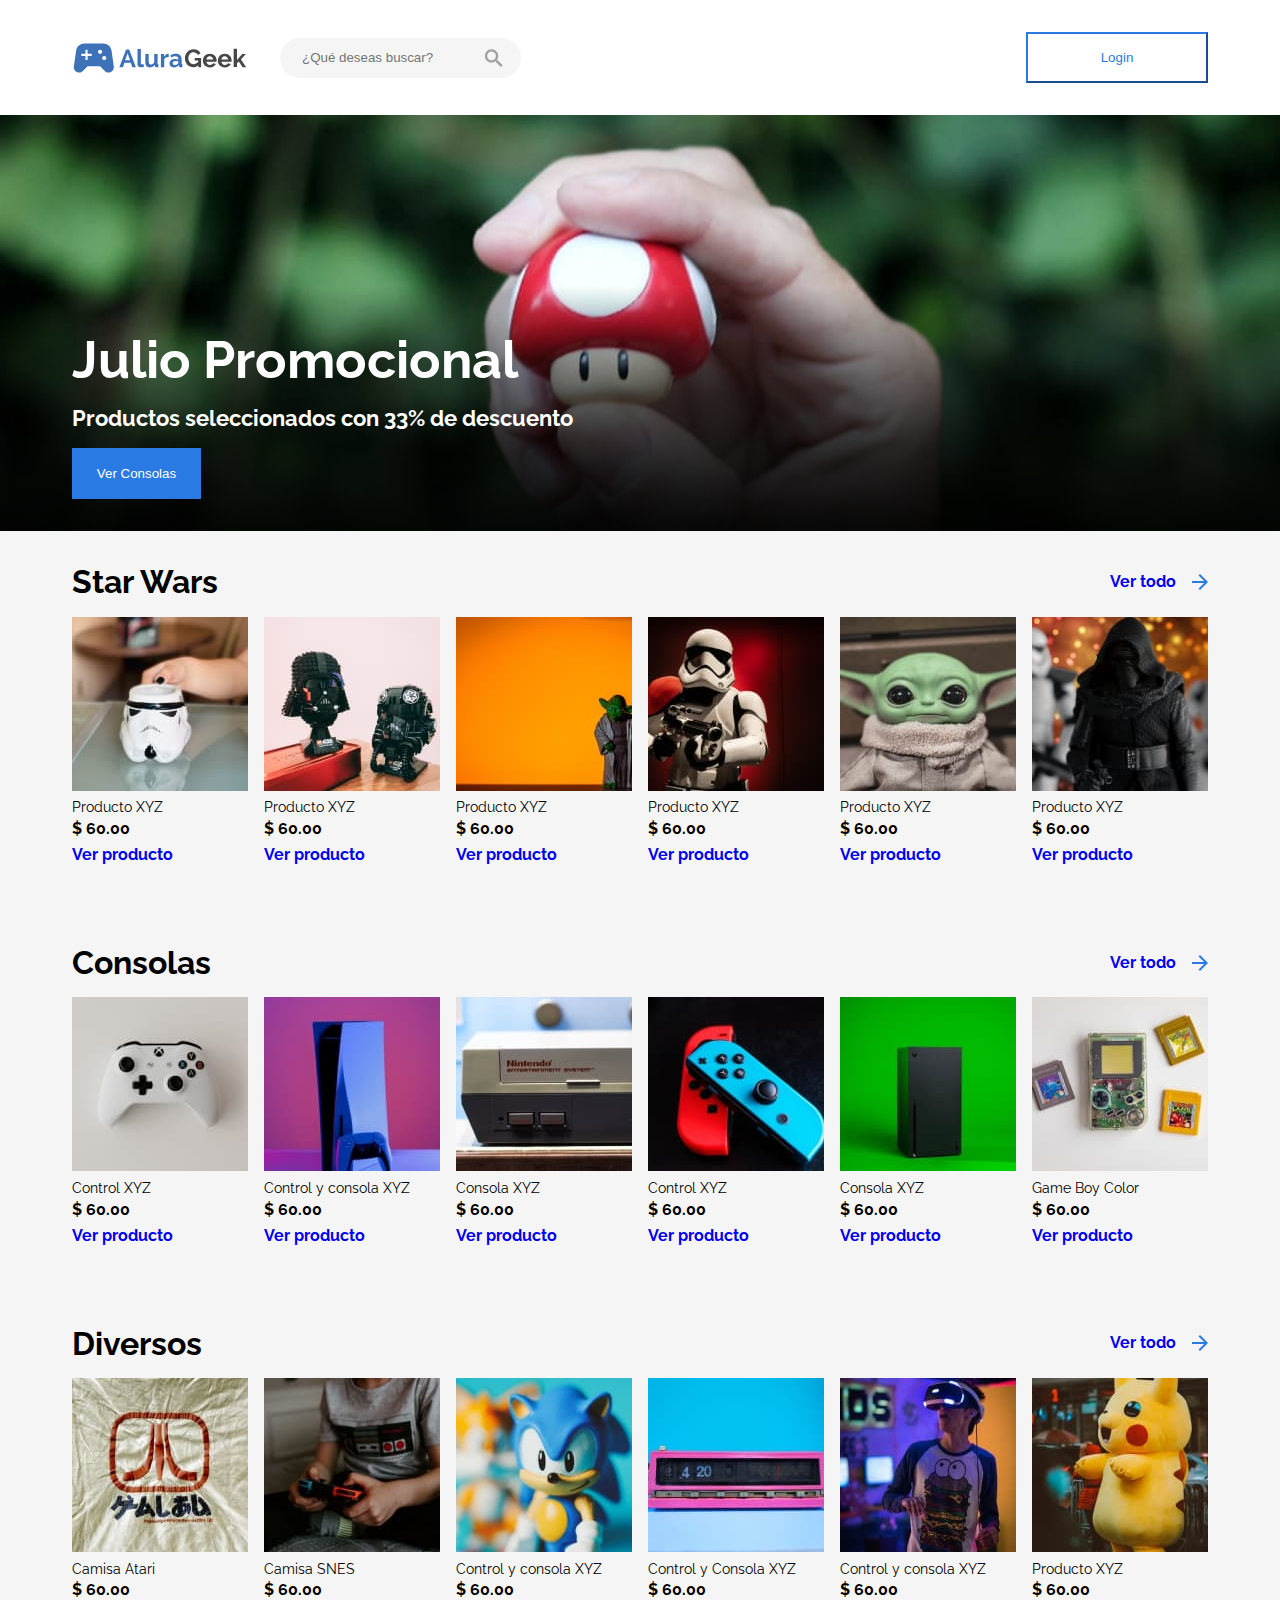
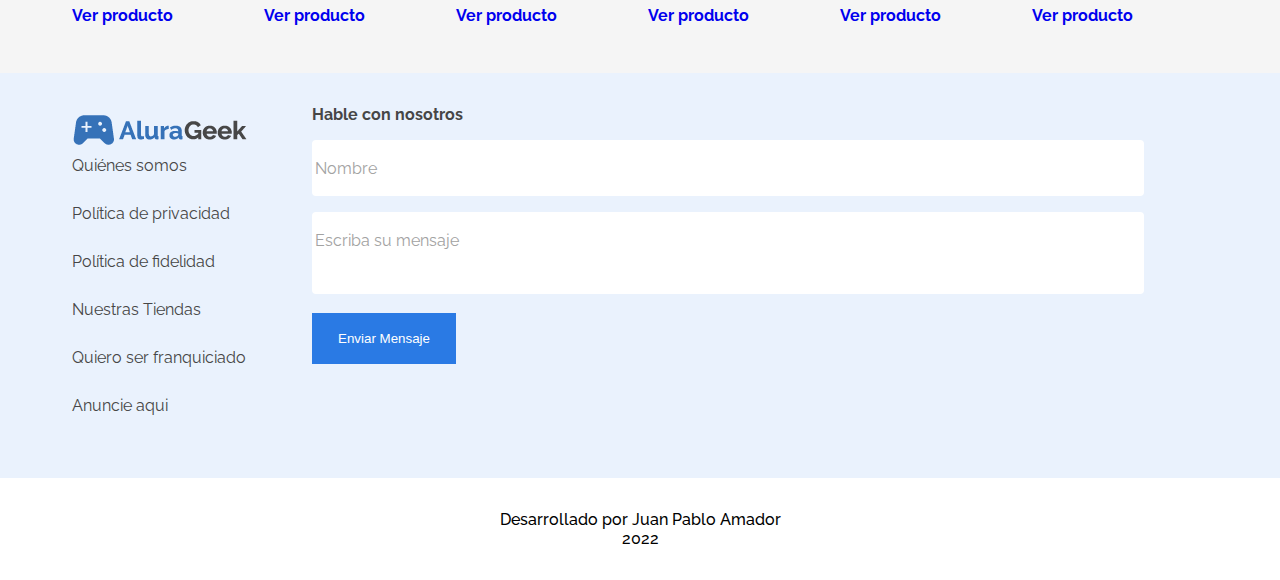
<file: index.html>
<!DOCTYPE html>
<html lang="es">
<head>
	<meta charset="UTF-8">
	<meta name="viewport" content="width=device-width, initial-scale=1.0">
	<title>AluraGeek</title>
	<link rel="stylesheet" href="assets/css/reset.css">
	<link rel="icon" type="image/x-icon" href="assets/images/logo.ico">
	<link rel="preconnect" href="https://fonts.googleapis.com">
	<link rel="preconnect" href="https://fonts.gstatic.com" crossorigin>
	<link href="https://fonts.googleapis.com/css2?family=Raleway&display=swap" rel="stylesheet">
	<link rel="stylesheet" href="assets/css/style.css">
	<link rel="stylesheet" href="assets/css/land/botones.css">
	<link rel="stylesheet" href="assets/css/land/header.css">
	<link rel="stylesheet" href="assets/css/land/banner.css">
	<link rel="stylesheet" href="assets/css/land/producto.css">
	<link rel="stylesheet" href="assets/css/land/footer.css">
	<link rel="stylesheet" href="assets/css/animations.css">
</head>

<body>

	<header class="header">
		<div class="header__container">
			<div class="header__logoform">
				<img src="assets/images/img_logo40.svg" alt="Logo AluraGeek" class="header__logo">
				<form action="" class="header__form">
					<div class="header__searchl"></div>
					<input type="search" placeholder="¿Qué deseas buscar?" class="header__form__input">
					<div class="header__searchr"><img src="assets/images/img_search.png" alt="Buscar"></div>
				</form>
			</div>
			<a href="login.html">
				<button class="header__form__btn btnwhite">Login</button>
			</a>
			<img src="assets/images/img_search.png" alt="Buscar" class="header__searchbtn">
		</div>
	</header>

	<main>

		<section class="banner">
			<div class="banner__container">
				<div>
					<div class="banner__texto">
						<h1 class="banner__title">Julio Promocional</h1>
						<p>Productos seleccionados con 33% de descuento</p>
						<a href=""><button class="btn__gen btnacent">Ver Consolas</button></a>
					</div>
				</div>
			</div>
		</section>

		<section class="seccion">
			<div class="producto">

				<div class="pro__head">
					<h3 class="pro__title">Star Wars</h3>
					<a href="#" class="pro__todo">
						<p class="pro__todo__lnk">Ver todo</p><img src="assets/images/fder.png" alt="flecha derecha">
					</a>
				</div>

				<div class="pro__lista">
					<div class="pro__detalle grow">
						<img src="assets/images/img_001.jpg" alt="Producto" class="pro__img">
						<p class="pro__nombre">Producto XYZ</p>
						<p class="pro__costo">$ 60.00</p>
						<p class="pro__lnk"><a href="#">Ver producto</a></p>
					</div>
					<div class="pro__detalle grow">
						<img src="assets/images/img_002.jpg" alt="Producto" class="pro__img">
						<p class="pro__nombre">Producto XYZ</p>
						<p class="pro__costo">$ 60.00</p>
						<p class="pro__lnk"><a href="#">Ver producto</a></p>
					</div>
					<div class="pro__detalle grow">
						<img src="assets/images/img_003.jpg" alt="Producto" class="pro__img">
						<p class="pro__nombre">Producto XYZ</p>
						<p class="pro__costo">$ 60.00</p>
						<p class="pro__lnk"><a href="#">Ver producto</a></p>
					</div>
					<div class="pro__detalle grow">
						<img src="assets/images/img_004.jpg" alt="Producto" class="pro__img">
						<p class="pro__nombre">Producto XYZ</p>
						<p class="pro__costo">$ 60.00</p>
						<p class="pro__lnk"><a href="#">Ver producto</a></p>
					</div>
					<div class="pro__detalle grow">
						<img src="assets/images/img_005.jpg" alt="Producto" class="pro__img">
						<p class="pro__nombre">Producto XYZ</p>
						<p class="pro__costo">$ 60.00</p>
						<p class="pro__lnk"><a href="#">Ver producto</a></p>
					</div>
					<div class="pro__detalle grow">
						<img src="assets/images/img_006.jpg" alt="Producto" class="pro__img">
						<p class="pro__nombre">Producto XYZ</p>
						<p class="pro__costo">$ 60.00</p>
						<p class="pro__lnk"><a href="#">Ver producto</a></p>
					</div>
				</div>

			</div>
		</section>

		<section class="seccion">
			<div class="producto">
				
				<div class="pro__head">
					<h3 class="pro__title">Consolas</h3>
					<a href="#" class="pro__todo">
						<p class="pro__todo__lnk">Ver todo</p><img src="assets/images/fder.png" alt="flecha derecha">
					</a>
				</div>

				<div class="pro__lista">
					<div class="pro__detalle grow">
						<img src="assets/images/img_008.jpg" alt="Producto" class="pro__img">
						<p class="pro__nombre">Control XYZ</p>
						<p class="pro__costo">$ 60.00</p>
						<p class="pro__lnk"><a href="#">Ver producto</a></p>
					</div>
					<div class="pro__detalle grow">
						<img src="assets/images/img_009.jpg" alt="Producto" class="pro__img">
						<p class="pro__nombre">Control y consola XYZ</p>
						<p class="pro__costo">$ 60.00</p>
						<p class="pro__lnk"><a href="#">Ver producto</a></p>
					</div>
					<div class="pro__detalle grow">
						<img src="assets/images/img_010.jpg" alt="Producto" class="pro__img">
						<p class="pro__nombre">Consola XYZ</p>
						<p class="pro__costo">$ 60.00</p>
						<p class="pro__lnk"><a href="#">Ver producto</a></p>
					</div>
					<div class="pro__detalle grow">
						<img src="assets/images/img_011.jpg" alt="Producto" class="pro__img">
						<p class="pro__nombre">Control XYZ</p>
						<p class="pro__costo">$ 60.00</p>
						<p class="pro__lnk"><a href="#">Ver producto</a></p>
					</div>
					<div class="pro__detalle grow">
						<img src="assets/images/img_012.jpg" alt="Producto" class="pro__img">
						<p class="pro__nombre">Consola XYZ</p>
						<p class="pro__costo">$ 60.00</p>
						<p class="pro__lnk"><a href="#">Ver producto</a></p>
					</div>
					<div class="pro__detalle grow">
						<img src="assets/images/img_013.jpg" alt="Producto" class="pro__img">
						<p class="pro__nombre">Game Boy Color</p>
						<p class="pro__costo">$ 60.00</p>
						<p class="pro__lnk"><a href="#">Ver producto</a></p>
					</div>
				</div>

			</div>
		</section>

		<section class="seccion">
			<div class="producto">
				
				<div class="pro__head">
					<h3 class="pro__title">Diversos</h3>
					<a href="#" class="pro__todo">
						<p class="pro__todo__lnk">Ver todo</p><img src="assets/images/fder.png" alt="flecha derecha">
					</a>
				</div>

				<div class="pro__lista">
					<div class="pro__detalle grow">
						<img src="assets/images/img_014.jpg" alt="Producto" class="pro__img">
						<p class="pro__nombre">Camisa Atari</p>
						<p class="pro__costo">$ 60.00</p>
						<p class="pro__lnk"><a href="#">Ver producto</a></p>
					</div>
					<div class="pro__detalle grow">
						<img src="assets/images/img_015.jpg" alt="Producto" class="pro__img">
						<p class="pro__nombre">Camisa SNES</p>
						<p class="pro__costo">$ 60.00</p>
						<p class="pro__lnk"><a href="#">Ver producto</a></p>
					</div>
					<div class="pro__detalle grow">
						<img src="assets/images/img_016.jpg" alt="Producto" class="pro__img">
						<p class="pro__nombre">Control y consola XYZ</p>
						<p class="pro__costo">$ 60.00</p>
						<p class="pro__lnk"><a href="#">Ver producto</a></p>
					</div>
					<div class="pro__detalle grow">
						<img src="assets/images/img_017.jpg" alt="Producto" class="pro__img">
						<p class="pro__nombre">Control y Consola XYZ</p>
						<p class="pro__costo">$ 60.00</p>
						<p class="pro__lnk"><a href="#">Ver producto</a></p>
					</div>
					<div class="pro__detalle grow">
						<img src="assets/images/img_018.jpg" alt="Producto" class="pro__img">
						<p class="pro__nombre">Control y consola XYZ</p>
						<p class="pro__costo">$ 60.00</p>
						<p class="pro__lnk"><a href="#">Ver producto</a></p>
					</div>
					<div class="pro__detalle grow">
						<img src="assets/images/img_019.jpg" alt="Producto" class="pro__img">
						<p class="pro__nombre">Producto XYZ</p>
						<p class="pro__costo">$ 60.00</p>
						<p class="pro__lnk"><a href="#">Ver producto</a></p>
					</div>
				</div>

			</div>
		</section>

	</main>

	<footer>

		<section class="footer">
			<div class="footer__content">
				<div class="footer__lt">
					<div class="footer__logo">
						<img src="assets/images/img_logo.png" alt="Logo AluraGeek"></a>
					<div class="footer__links">
						<p><a href="#1">Quiénes somos</a></p>
						<p><a href="#2">Política de privacidad</a></p>
						<p><a href="#3">Política de fidelidad</a></p>
						<p><a href="#4">Nuestras Tiendas</a></p>
						<p><a href="#5">Quiero ser franquiciado</a></p>
						<p><a href="#6">Anuncie aqui</a></p>
					</div>
				</div>
				<div class="footer__contact">
					<p class="footer__contact_text">Hable con nosotros</p>
					<form id="footer__contact__form" class="footer__contact__form" action="">
						<div class="footer__contact__input">                        
							<input type="text" id="nombre" name="nombre" placeholder="Nombre" class="contact__input" required data-tipo="nombre">
							<label for="nombre" class="contact__input__label">Nombre</label>
							<span class="contact__mensaje__error"></span>
						</div>
						<div class="footer__contact__input">
							<textarea type="text" id="mensaje" name="mensaje" placeholder="Mensaje" class="contact__txtarea" required data-tipo="mensaje"></textarea>
							<label for="mensaje" class="contact__input__label">Escriba su mensaje</label>
							<span class="contact__mensaje__error"></span>
						</div>
							<button type="submit" class="contact__btn__send btnacent">Enviar Mensaje</button>
					</form>
				</div>
			</div>

		</section>

		<section class="footer__rodapie">
			<div class="rodapie__texto">
				<p>Desarrollado por Juan Pablo Amador</p>
				<p>2022</p>
			</div>
		</section>

	</footer>

</body>
</html>
</file>
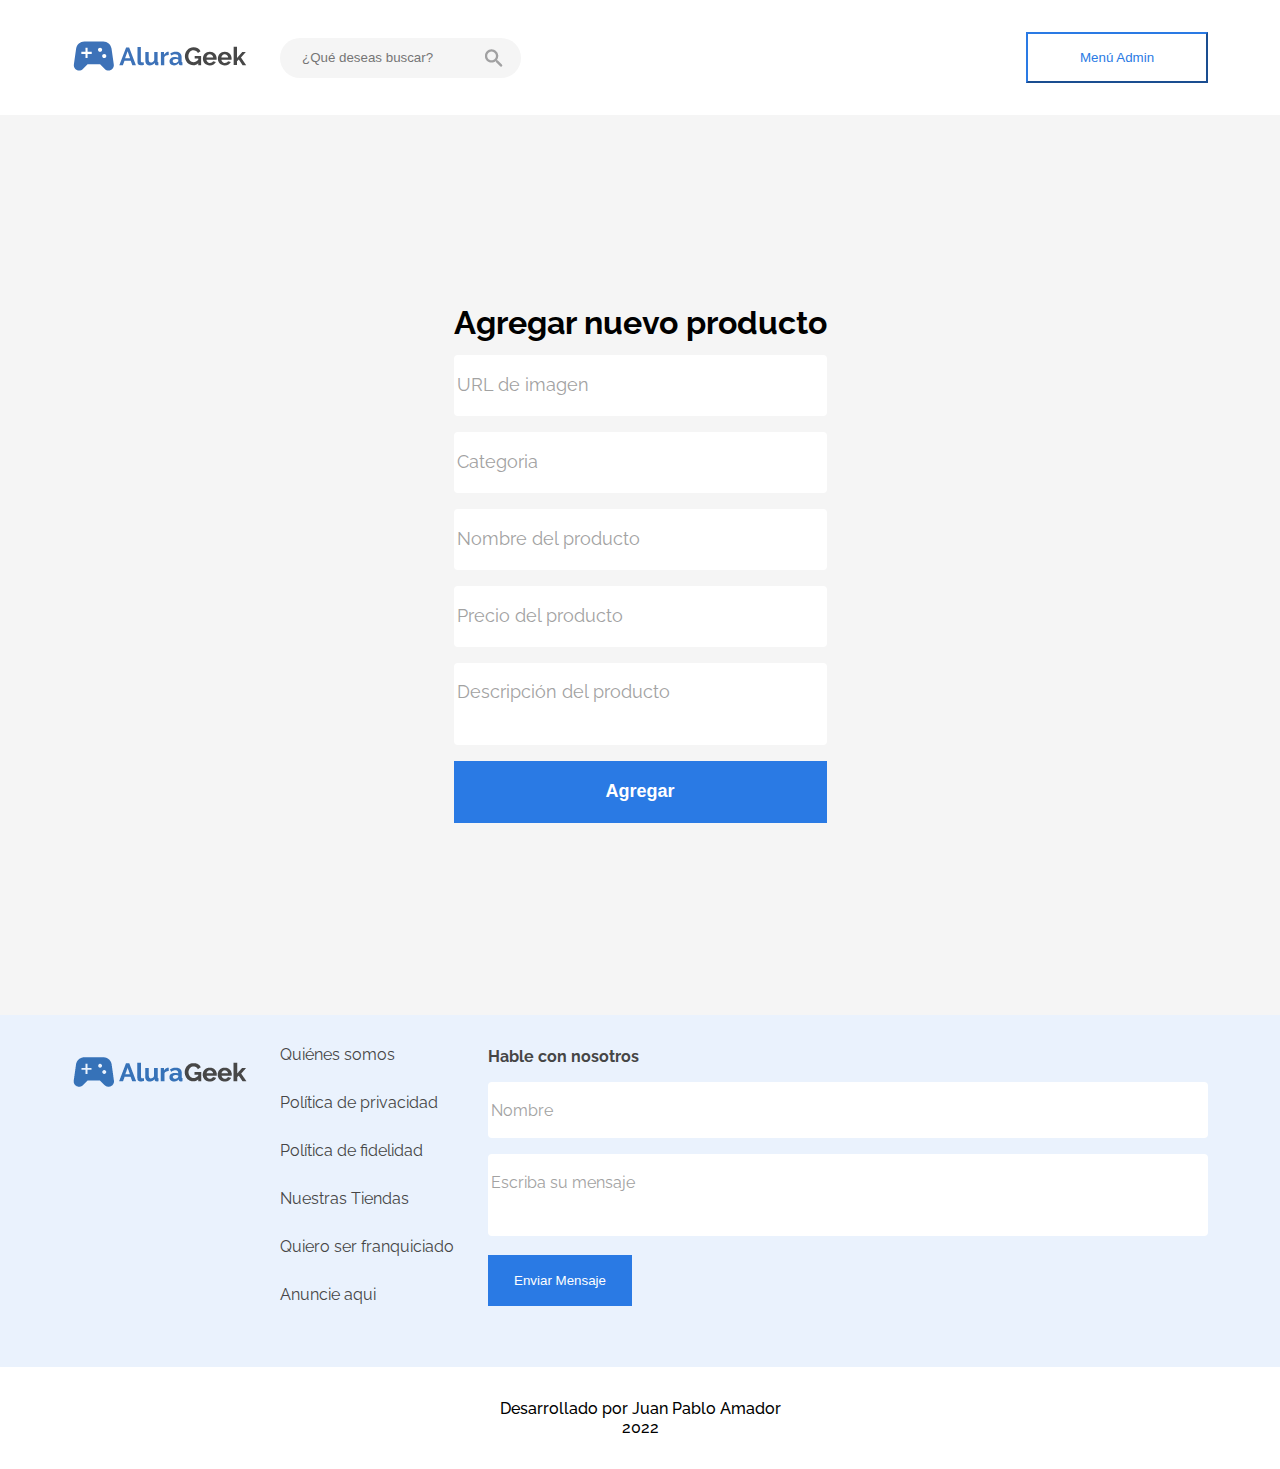
<file: agregar.html>
<!DOCTYPE html>
<html lang="es">
<head>
	<meta charset="UTF-8">
	<meta name="viewport" content="width=device-width, initial-scale=1.0">
	<title>AluraGeek - Agregar Producto</title>
	<link rel="stylesheet" href="assets/css/reset.css">
	<link rel="icon" type="image/x-icon" href="assets/images/logo.ico">
	<link rel="preconnect" href="https://fonts.googleapis.com">
	<link rel="preconnect" href="https://fonts.gstatic.com" crossorigin>
	<link href="https://fonts.googleapis.com/css2?family=Raleway&display=swap" rel="stylesheet">
	<link rel="stylesheet" href="assets/css/style.css">
	<link rel="stylesheet" href="assets/css/land/botones.css">
	<link rel="stylesheet" href="assets/css/land/header.css">
	<link rel="stylesheet" href="assets/css/land/footer.css">
	<link rel="stylesheet" href="assets/css/animations.css">
	<link rel="stylesheet" href="assets/css/productos/add.css">
</head>

<body>

	<header class="header">
		<div class="header__container">
			<div class="header__logoform"><a href="/">
				<img src="assets/images/img_logo40.svg" alt="Logo AluraGeek" class="header__logo"></a>
				<form action="" class="header__form">
					<div class="header__searchl"></div>
					<input type="search" placeholder="¿Qué deseas buscar?" class="header__form__input">
					<div class="header__searchr"><img src="assets/images/img_search.png" alt="Buscar"></div>
				</form>
			</div>
			<a href="productos.html">
				<button class="header__form__btn btnwhite">Menú Admin</button>
			</a>
			<img src="assets/images/img_search.png" alt="Buscar" class="header__searchbtn">
		</div>
	</header>

	<main>

		<section class="add">
			<div class="add__container">
				<h3 class="add__title">Agregar nuevo producto</h3>
				<form action="" class="add__form">
					<div class="add__container__input">
						<input type="text" id="nombreImg" name="nombreImg" placeholder="URL de imagen" class="add__input" required data-tipo="urlimg">
						<label for="nombreImg" class="add__input__label">URL de imagen</label>
						<span class="add__mensaje__error"></span>
					</div>
					<div class="add__container__input">
						<input type="text" id="categoria" name="categoria" placeholder="Categoria" class="add__input" requiered data-tipo="categoria">
						<label for="categoria" class="add__input__label">Categoria</label>
						<span class="add__mensaje__error"></span>
					</div>
                    <div class="add__container__input">
						<input type="text" id="nombreprod" name="nombreprod" placeholder="Nombre del producto" class="add__input" requiered data-tipo="nombreprod">
						<label for="nombreprod" class="add__input__label">Nombre del producto</label>
						<span class="add__mensaje__error"></span>
					</div>
                    <div class="add__container__input">
						<input type="text" id="precioprod" name="precioprod" placeholder="Precio del producto" class="add__input" requiered data-tipo="precioprod">
						<label for="precioprod" class="add__input__label">Precio del producto</label>
						<span class="add__mensaje__error"></span>
					</div>
                    <div class="add__container__input">
						<textarea type="text" id="descriprod" name="descriprod" placeholder="Descripción del producto" class="add__txtarea" requiered data-tipo="descriprod"></textarea>
						<label for="descriprod" class="add__input__label">Descripción del producto</label>
						<span class="add__mensaje__error"></span>
					</div>
					<button type="submit" class="add__btn__send btnacent">Agregar</button>
				</form>
			</div>
		</section>

	</main>

	<footer>

		<section class="footer">
			<div class="footer__content">
				<div class="footer__lt">
					<div class="footer__logo"><a href="/">
						<img src="assets/images/img_logo.png" alt="Logo AluraGeek"></a>
					</div>
					<div class="footer__links">
						<p><a href="#1">Quiénes somos</a></p>
						<p><a href="#2">Política de privacidad</a></p>
						<p><a href="#3">Política de fidelidad</a></p>
						<p><a href="#4">Nuestras Tiendas</a></p>
						<p><a href="#5">Quiero ser franquiciado</a></p>
						<p><a href="#6">Anuncie aqui</a></p>
					</div>
				</div>
				<div class="footer__contact">
					<p class="footer__contact_text">Hable con nosotros</p>
					<form id="footer__contact__form" class="footer__contact__form" action="">
						<div class="footer__contact__input">                        
							<input type="text" id="nombre" name="nombre" placeholder="Nombre" class="contact__input" required data-tipo="nombre">
							<label for="nombre" class="contact__input__label">Nombre</label>
							<span class="contact__mensaje__error"></span>
						</div>
						<div class="footer__contact__input">
							<textarea type="text" id="mensaje" name="mensaje" placeholder="Mensaje" class="contact__txtarea" required data-tipo="mensaje"></textarea>
							<label for="mensaje" class="contact__input__label">Escriba su mensaje</label>
							<span class="contact__mensaje__error"></span>
						</div>
							<button type="submit" class="contact__btn__send btnacent">Enviar Mensaje</button>
					</form>
				</div>
			</div>

		</section>

		<section class="footer__rodapie">
			<div class="rodapie__texto">
				<p>Desarrollado por Juan Pablo Amador</p>
				<p>2022</p>
			</div>
		</section>

	</footer>

</body>
</html>
</file>
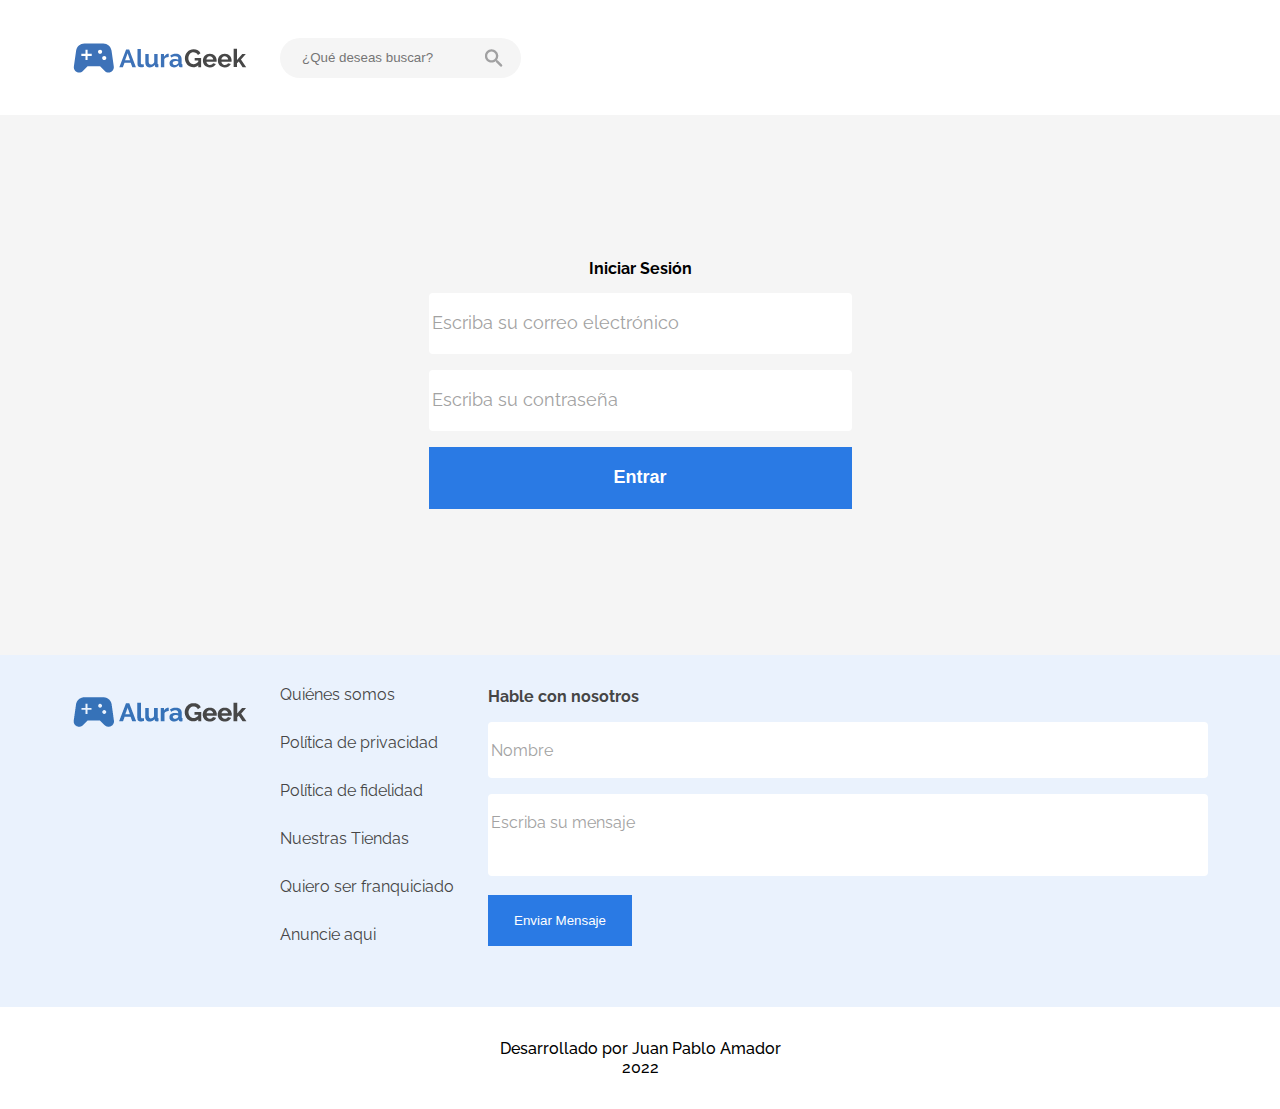
<file: login.html>
<!DOCTYPE html>
<html lang="es">
<head>
	<meta charset="UTF-8">
	<meta name="viewport" content="width=device-width, initial-scale=1.0">
	<title>AluraGeek - Login</title>
	<link rel="stylesheet" href="assets/css/reset.css">
	<link rel="icon" type="image/x-icon" href="assets/images/logo.ico">
	<link rel="preconnect" href="https://fonts.googleapis.com">
	<link rel="preconnect" href="https://fonts.gstatic.com" crossorigin>
	<link href="https://fonts.googleapis.com/css2?family=Raleway&display=swap" rel="stylesheet">
	<link rel="stylesheet" href="assets/css/style.css">
	<link rel="stylesheet" href="assets/css/land/botones.css">
	<link rel="stylesheet" href="assets/css/land/header.css">
	<link rel="stylesheet" href="assets/css/land/footer.css">
	<link rel="stylesheet" href="assets/css/animations.css">
	<link rel="stylesheet" href="assets/css/login/login.css">
</head>

<body>

	<header class="header">
		<div class="header__container">
			<div class="header__logoform">
				<img src="assets/images/img_logo40.svg" alt="Logo AluraGeek" class="header__logo">
				<form action="" class="header__form">
					<div class="header__searchl"></div>
					<input type="search" placeholder="¿Qué deseas buscar?" class="header__form__input">
					<div class="header__searchr"><img src="assets/images/img_search.png" alt="Buscar"></div>
				</form>
			</div>
			<div></div>
			<img src="assets/images/img_search.png" alt="Buscar" class="header__searchbtn">
		</div>
	</header>

	<main>

		<section class="login">
			<div class="login__container">
				<h3 class="login__title">Iniciar Sesión</h3>
				<form action="" class="login__form">
					<div class="login__container__input">
						<input type="text" id="nombreLogin" name="nombreLogin" placeholder="Escriba su correo electrónico" class="login__input" required data-tipo="nombreLogin">
						<label for="nombreLogin" class="login__input__label">Escriba su correo electrónico</label>
						<span class="contact__mensaje__error"></span>
					</div>
					<div class="login__container__input">
						<input type="password" id="passLogin" name="passLogin" placeholder="Escriba su contraseña" class="login__input" requiered data-tipo="passLogin">
						<label for="passLogin" class="login__input__label">Escriba su contraseña</label>
						<span class="contact__mensaje__error"></span>
					</div>
					<button type="submit" class="login__btn__send btnacent">Entrar</button>
				</form>
			</div>
		</section>

	</main>

	<footer>

		<section class="footer">
			<div class="footer__content">
				<div class="footer__lt">
					<div class="footer__logo"><a href="index.html">
						<img src="assets/images/img_logo.png" alt="Logo AluraGeek"></a>
					</div>
					<div class="footer__links">
						<p><a href="#1">Quiénes somos</a></p>
						<p><a href="#2">Política de privacidad</a></p>
						<p><a href="#3">Política de fidelidad</a></p>
						<p><a href="#4">Nuestras Tiendas</a></p>
						<p><a href="#5">Quiero ser franquiciado</a></p>
						<p><a href="#6">Anuncie aqui</a></p>
					</div>
				</div>
				<div class="footer__contact">
					<p class="footer__contact_text">Hable con nosotros</p>
					<form id="footer__contact__form" class="footer__contact__form" action="">
						<div class="footer__contact__input">                        
							<input type="text" id="nombre" name="nombre" placeholder="Nombre" class="contact__input" required data-tipo="nombre">
							<label for="nombre" class="contact__input__label">Nombre</label>
							<span class="contact__mensaje__error"></span>
						</div>
						<div class="footer__contact__input">
							<textarea type="text" id="mensaje" name="mensaje" placeholder="Mensaje" class="contact__txtarea" required data-tipo="mensaje"></textarea>
							<label for="mensaje" class="contact__input__label">Escriba su mensaje</label>
							<span class="contact__mensaje__error"></span>
						</div>
							<button type="submit" class="contact__btn__send btnacent">Enviar Mensaje</button>
					</form>
				</div>
			</div>

		</section>

		<section class="footer__rodapie">
			<div class="rodapie__texto">
				<p>Desarrollado por Juan Pablo Amador</p>
				<p>2022</p>
			</div>
		</section>

	</footer>

</body>
</html>
</file>
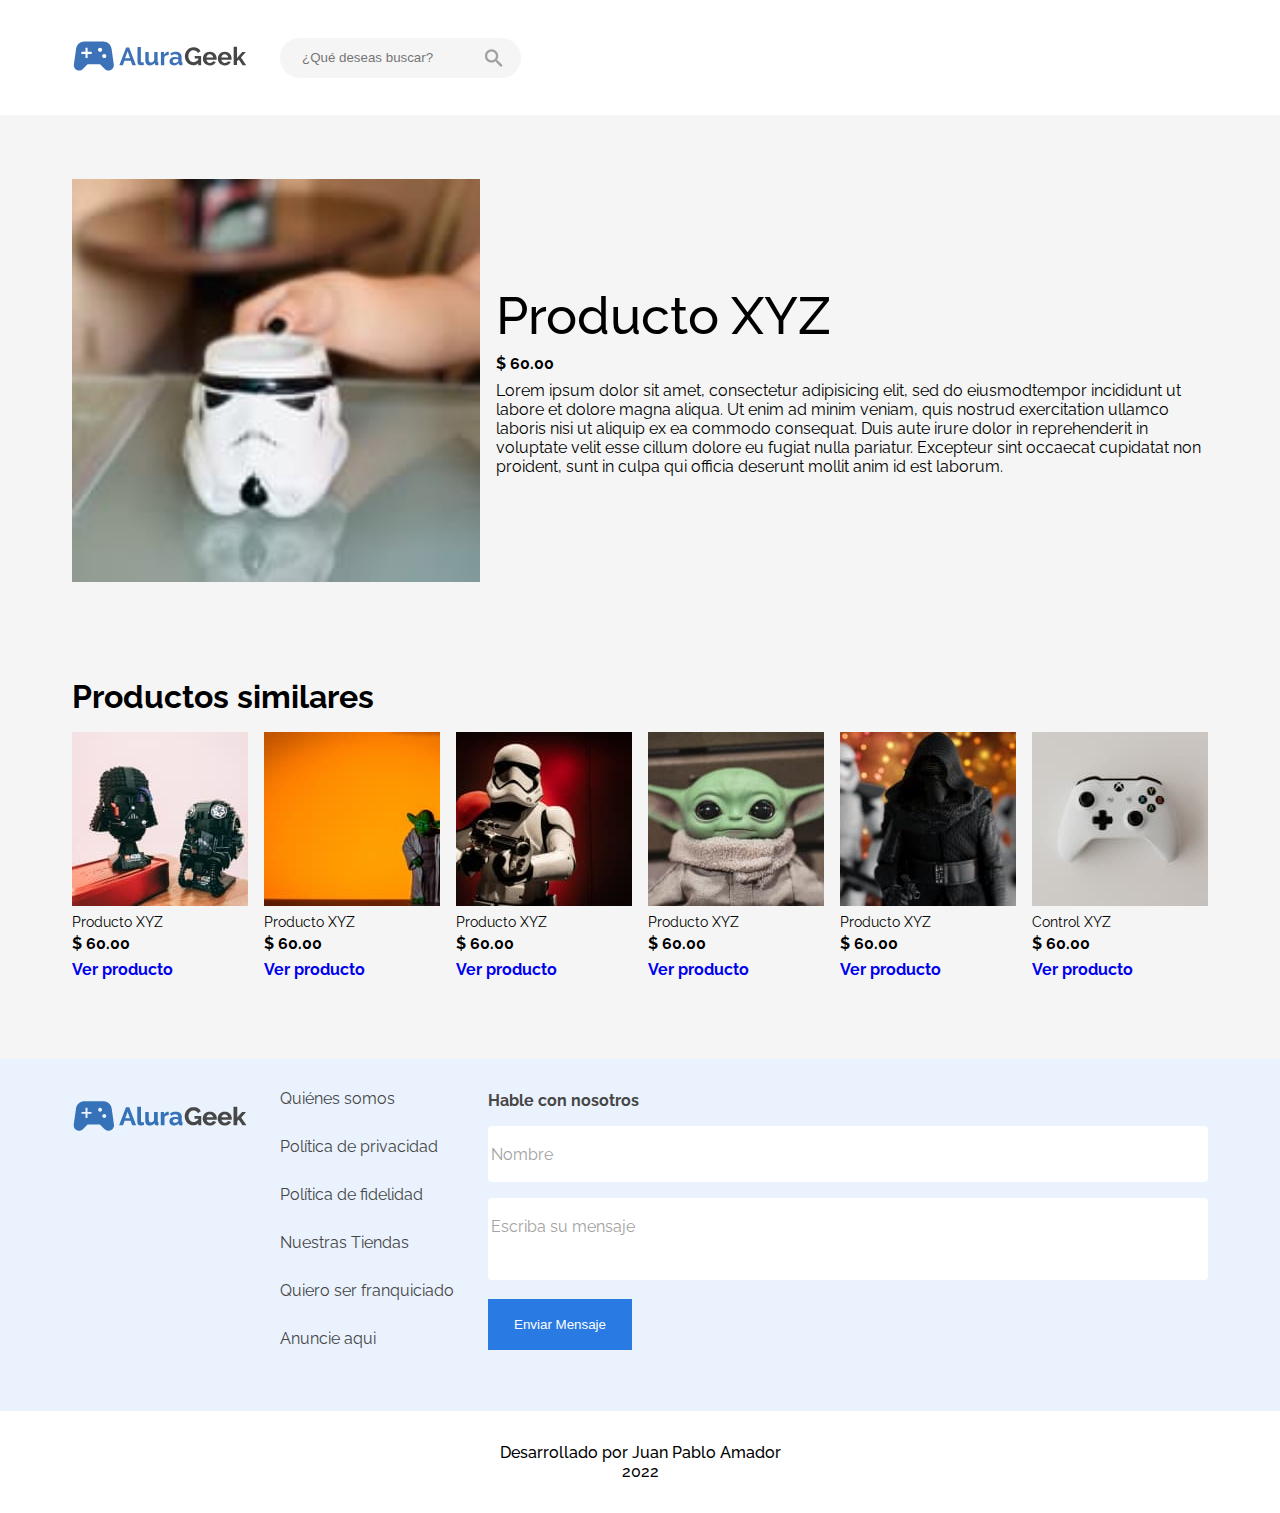
<file: producto.html>
<!DOCTYPE html>
<html lang="es">
<head>
	<meta charset="UTF-8">
	<meta name="viewport" content="width=device-width, initial-scale=1.0">
	<title>AluraGeek - Detalle Producto</title>
	<link rel="stylesheet" href="assets/css/reset.css">
	<link rel="icon" type="image/x-icon" href="assets/images/logo.ico">
	<link rel="preconnect" href="https://fonts.googleapis.com">
	<link rel="preconnect" href="https://fonts.gstatic.com" crossorigin>
	<link href="https://fonts.googleapis.com/css2?family=Raleway&display=swap" rel="stylesheet">
	<link rel="stylesheet" href="assets/css/style.css">
	<link rel="stylesheet" href="assets/css/land/botones.css">
	<link rel="stylesheet" href="assets/css/land/header.css">
	<link rel="stylesheet" href="assets/css/land/producto.css">
	<link rel="stylesheet" href="assets/css/land/footer.css">
	<link rel="stylesheet" href="assets/css/animations.css">
	<link rel="stylesheet" href="assets/css/productos/productos.css">
	<link rel="stylesheet" href="assets/css/productos/detalle.css">
</head>

<body>

	<header class="header">
		<div class="header__container">
			<div class="header__logoform"><a href="index.html">
				<img src="assets/images/img_logo40.svg" alt="Logo AluraGeek" class="header__logo"></a>
				<form action="" class="header__form">
					<div class="header__searchl"></div>
					<input type="search" placeholder="¿Qué deseas buscar?" class="header__form__input">
					<div class="header__searchr"><img src="assets/images/img_search.png" alt="Buscar"></div>
				</form>
			</div>
			<div></div>
			<img src="assets/images/img_search.png" alt="Buscar" class="header__searchbtn">
		</div>
	</header>

	<main>

		<section class="detalle">
			<div class="item">
				<img src="assets/images/img_001.jpg" alt="Producto" class="item__img">
				<div class="item__texto">
					<p class="item__nombre">Producto XYZ</p>
					<p class="item__precio">$ 60.00</p>
					<p class="item__descripcion">Lorem ipsum dolor sit amet, consectetur adipisicing elit, sed do eiusmodtempor incididunt ut labore et dolore magna aliqua. Ut enim ad minim veniam, quis nostrud exercitation ullamco laboris nisi ut aliquip ex ea commodo consequat. Duis aute irure dolor in reprehenderit in voluptate velit esse cillum dolore eu fugiat nulla pariatur. Excepteur sint occaecat cupidatat non proident, sunt in culpa qui officia deserunt mollit anim id est laborum.</p>
				</div>
			</div>
		</section>

		<section class="seccion">
			<div class="producto">

				<div class="pro__head">
					<h3 class="pro__title">Productos similares</h3>
				</div>

				<div class="pro__lista">
					<div class="pro__detalle grow">
						<img src="assets/images/img_002.jpg" alt="Producto" class="pro__img">
						<p class="pro__nombre">Producto XYZ</p>
						<p class="pro__costo">$ 60.00</p>
						<p class="pro__lnk"><a href="#">Ver producto</a></p>
					</div>
					<div class="pro__detalle grow">
						<img src="assets/images/img_003.jpg" alt="Producto" class="pro__img">
						<p class="pro__nombre">Producto XYZ</p>
						<p class="pro__costo">$ 60.00</p>
						<p class="pro__lnk"><a href="#">Ver producto</a></p>
					</div>
					<div class="pro__detalle grow">
						<img src="assets/images/img_004.jpg" alt="Producto" class="pro__img">
						<p class="pro__nombre">Producto XYZ</p>
						<p class="pro__costo">$ 60.00</p>
						<p class="pro__lnk"><a href="#">Ver producto</a></p>
					</div>
					<div class="pro__detalle grow">
						<img src="assets/images/img_005.jpg" alt="Producto" class="pro__img">
						<p class="pro__nombre">Producto XYZ</p>
						<p class="pro__costo">$ 60.00</p>
						<p class="pro__lnk"><a href="#">Ver producto</a></p>
					</div>
					<div class="pro__detalle grow">
						<img src="assets/images/img_006.jpg" alt="Producto" class="pro__img">
						<p class="pro__nombre">Producto XYZ</p>
						<p class="pro__costo">$ 60.00</p>
						<p class="pro__lnk"><a href="#">Ver producto</a></p>
					</div>
                    <div class="pro__detalle grow">
						<img src="assets/images/img_008.jpg" alt="Producto" class="pro__img">
						<p class="pro__nombre">Control XYZ</p>
						<p class="pro__costo">$ 60.00</p>
						<p class="pro__lnk"><a href="#">Ver producto</a></p>
					</div>
				</div>

			</div>
		</section>

	</main>

	<footer>

		<section class="footer">
			<div class="footer__content">
				<div class="footer__lt">
					<div class="footer__logo"><a href="/">
						<img src="assets/images/img_logo.png" alt="Logo AluraGeek"></a>
					</div>
					<div class="footer__links">
						<p><a href="#1">Quiénes somos</a></p>
						<p><a href="#2">Política de privacidad</a></p>
						<p><a href="#3">Política de fidelidad</a></p>
						<p><a href="#4">Nuestras Tiendas</a></p>
						<p><a href="#5">Quiero ser franquiciado</a></p>
						<p><a href="#6">Anuncie aqui</a></p>
					</div>
				</div>
				<div class="footer__contact">
					<p class="footer__contact_text">Hable con nosotros</p>
					<form id="footer__contact__form" class="footer__contact__form" action="">
						<div class="footer__contact__input">                        
							<input type="text" id="nombre" name="nombre" placeholder="Nombre" class="contact__input" required data-tipo="nombre">
							<label for="nombre" class="contact__input__label">Nombre</label>
							<span class="contact__mensaje__error"></span>
						</div>
						<div class="footer__contact__input">
							<textarea type="text" id="mensaje" name="mensaje" placeholder="Mensaje" class="contact__txtarea" required data-tipo="mensaje"></textarea>
							<label for="mensaje" class="contact__input__label">Escriba su mensaje</label>
							<span class="contact__mensaje__error"></span>
						</div>
							<button type="submit" class="contact__btn__send btnacent">Enviar Mensaje</button>
					</form>
				</div>
			</div>

		</section>

		<section class="footer__rodapie">
			<div class="rodapie__texto">
				<p>Desarrollado por Juan Pablo Amador</p>
				<p>2022</p>
			</div>
		</section>

	</footer>

</body>
</file>
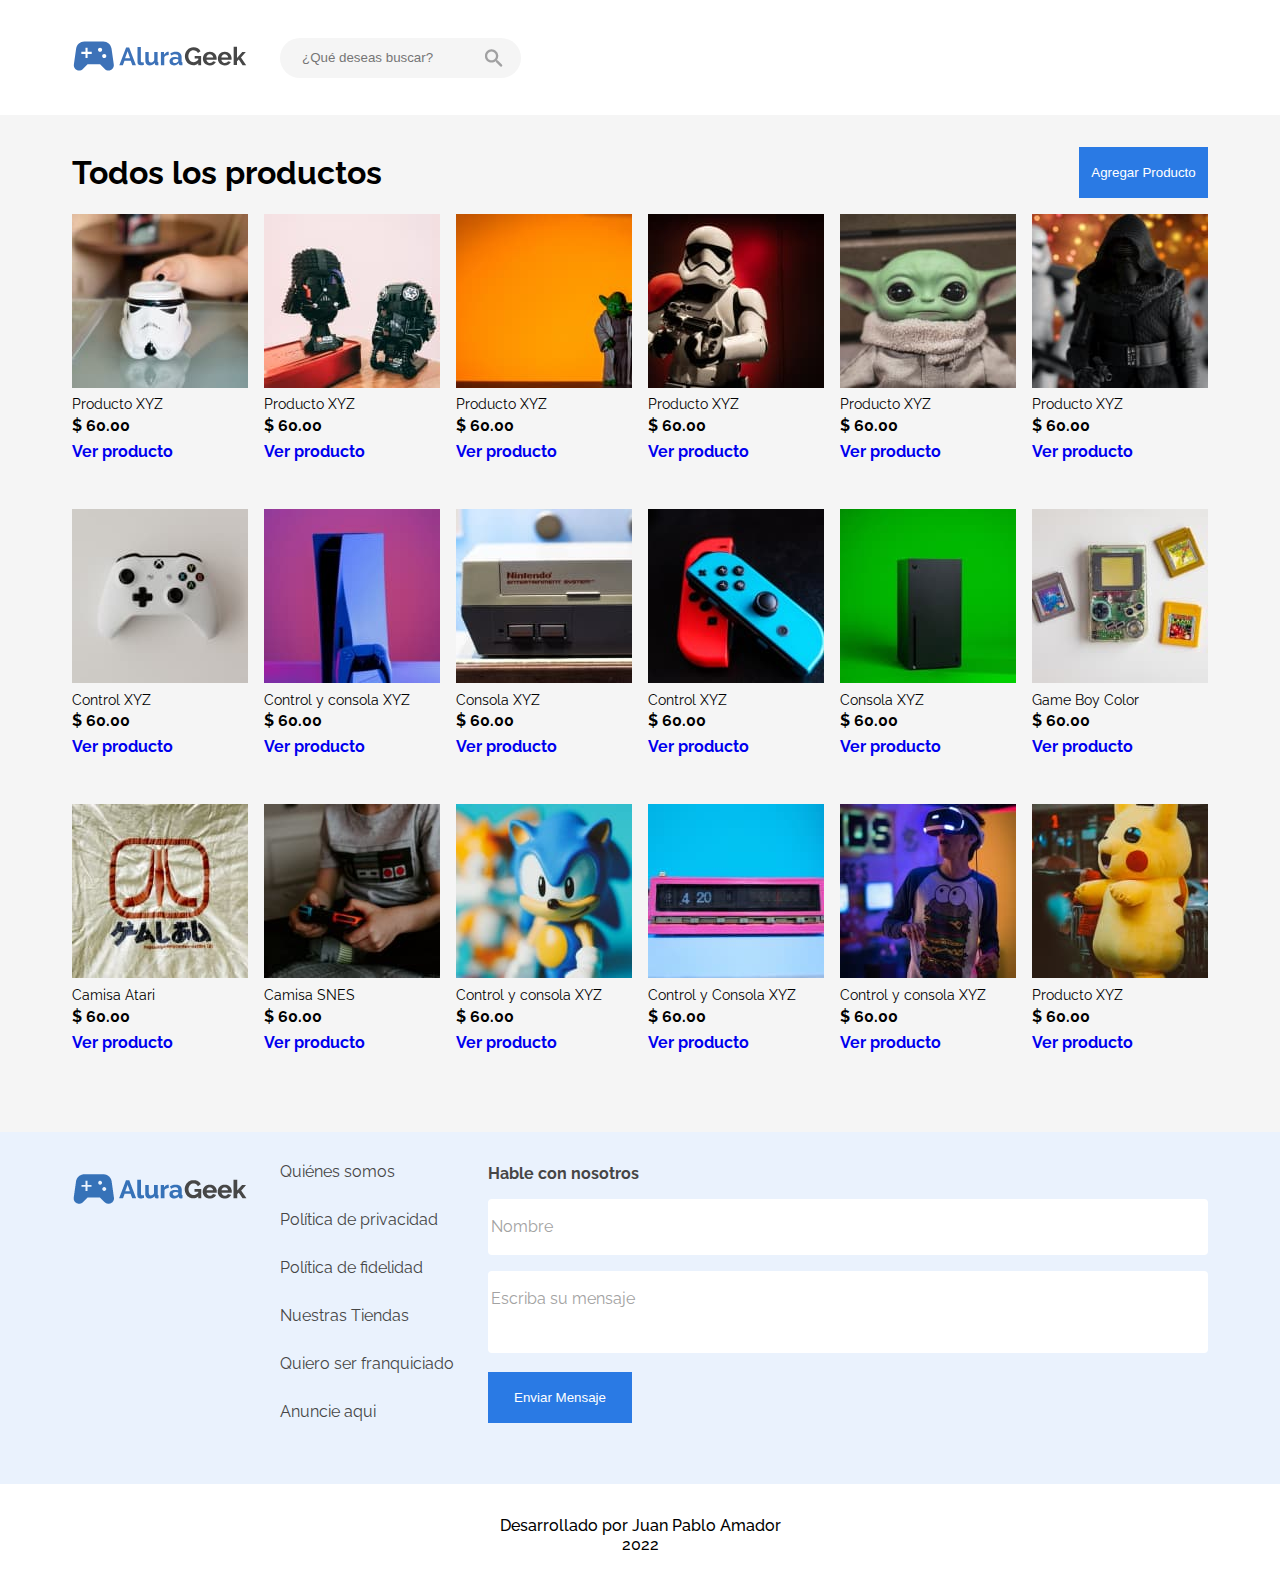
<file: productos.html>
<!DOCTYPE html>
<html lang="es">
<head>
	<meta charset="UTF-8">
	<meta name="viewport" content="width=device-width, initial-scale=1.0">
	<title>AluraGeek - Productos</title>
	<link rel="stylesheet" href="assets/css/reset.css">
	<link rel="icon" type="image/x-icon" href="assets/images/logo.ico">
	<link rel="preconnect" href="https://fonts.googleapis.com">
	<link rel="preconnect" href="https://fonts.gstatic.com" crossorigin>
	<link href="https://fonts.googleapis.com/css2?family=Raleway&display=swap" rel="stylesheet">
	<link rel="stylesheet" href="assets/css/style.css">
	<link rel="stylesheet" href="assets/css/land/botones.css">
	<link rel="stylesheet" href="assets/css/land/header.css">
	<link rel="stylesheet" href="assets/css/land/producto.css">
	<link rel="stylesheet" href="assets/css/land/footer.css">
	<link rel="stylesheet" href="assets/css/animations.css">
	<link rel="stylesheet" href="assets/css/productos/productos.css">
</head>

<body>

	<header class="header">
		<div class="header__container">
			<div class="header__logoform"><a href="/">
				<img src="assets/images/img_logo40.svg" alt="Logo AluraGeek" class="header__logo"></a>
				<form action="" class="header__form">
					<div class="header__searchl"></div>
					<input type="search" placeholder="¿Qué deseas buscar?" class="header__form__input">
					<div class="header__searchr"><img src="assets/images/img_search.png" alt="Buscar"></div>
				</form>
			</div>
			<div></div>
			<img src="assets/images/img_search.png" alt="Buscar" class="header__searchbtn">
		</div>
	</header>

	<main>

		<section class="seccion">
			<div class="producto">

				<div class="pro__head">
					<h3 class="pro__title">Todos los productos</h3>
					<a href="#" class="pro__todo">
						<button class="btn__gen btnacent">Agregar Producto</button>
					</a>
				</div>

				<div class="pro__lista">
					<div class="pro__detalle grow">
						<img src="assets/images/img_001.jpg" alt="Producto" class="pro__img">
						<p class="pro__nombre">Producto XYZ</p>
						<p class="pro__costo">$ 60.00</p>
						<p class="pro__lnk"><a href="#">Ver producto</a></p>
					</div>
					<div class="pro__detalle grow">
						<img src="assets/images/img_002.jpg" alt="Producto" class="pro__img">
						<p class="pro__nombre">Producto XYZ</p>
						<p class="pro__costo">$ 60.00</p>
						<p class="pro__lnk"><a href="#">Ver producto</a></p>
					</div>
					<div class="pro__detalle grow">
						<img src="assets/images/img_003.jpg" alt="Producto" class="pro__img">
						<p class="pro__nombre">Producto XYZ</p>
						<p class="pro__costo">$ 60.00</p>
						<p class="pro__lnk"><a href="#">Ver producto</a></p>
					</div>
					<div class="pro__detalle grow">
						<img src="assets/images/img_004.jpg" alt="Producto" class="pro__img">
						<p class="pro__nombre">Producto XYZ</p>
						<p class="pro__costo">$ 60.00</p>
						<p class="pro__lnk"><a href="#">Ver producto</a></p>
					</div>
					<div class="pro__detalle grow">
						<img src="assets/images/img_005.jpg" alt="Producto" class="pro__img">
						<p class="pro__nombre">Producto XYZ</p>
						<p class="pro__costo">$ 60.00</p>
						<p class="pro__lnk"><a href="#">Ver producto</a></p>
					</div>
					<div class="pro__detalle grow">
						<img src="assets/images/img_006.jpg" alt="Producto" class="pro__img">
						<p class="pro__nombre">Producto XYZ</p>
						<p class="pro__costo">$ 60.00</p>
						<p class="pro__lnk"><a href="#">Ver producto</a></p>
					</div>
                    <div class="pro__detalle grow">
						<img src="assets/images/img_008.jpg" alt="Producto" class="pro__img">
						<p class="pro__nombre">Control XYZ</p>
						<p class="pro__costo">$ 60.00</p>
						<p class="pro__lnk"><a href="#">Ver producto</a></p>
					</div>
					<div class="pro__detalle grow">
						<img src="assets/images/img_009.jpg" alt="Producto" class="pro__img">
						<p class="pro__nombre">Control y consola XYZ</p>
						<p class="pro__costo">$ 60.00</p>
						<p class="pro__lnk"><a href="#">Ver producto</a></p>
					</div>
					<div class="pro__detalle grow">
						<img src="assets/images/img_010.jpg" alt="Producto" class="pro__img">
						<p class="pro__nombre">Consola XYZ</p>
						<p class="pro__costo">$ 60.00</p>
						<p class="pro__lnk"><a href="#">Ver producto</a></p>
					</div>
					<div class="pro__detalle grow">
						<img src="assets/images/img_011.jpg" alt="Producto" class="pro__img">
						<p class="pro__nombre">Control XYZ</p>
						<p class="pro__costo">$ 60.00</p>
						<p class="pro__lnk"><a href="#">Ver producto</a></p>
					</div>
					<div class="pro__detalle grow">
						<img src="assets/images/img_012.jpg" alt="Producto" class="pro__img">
						<p class="pro__nombre">Consola XYZ</p>
						<p class="pro__costo">$ 60.00</p>
						<p class="pro__lnk"><a href="#">Ver producto</a></p>
					</div>
					<div class="pro__detalle grow">
						<img src="assets/images/img_013.jpg" alt="Producto" class="pro__img">
						<p class="pro__nombre">Game Boy Color</p>
						<p class="pro__costo">$ 60.00</p>
						<p class="pro__lnk"><a href="#">Ver producto</a></p>
					</div>
                    <div class="pro__detalle grow">
						<img src="assets/images/img_014.jpg" alt="Producto" class="pro__img">
						<p class="pro__nombre">Camisa Atari</p>
						<p class="pro__costo">$ 60.00</p>
						<p class="pro__lnk"><a href="#">Ver producto</a></p>
					</div>
					<div class="pro__detalle grow">
						<img src="assets/images/img_015.jpg" alt="Producto" class="pro__img">
						<p class="pro__nombre">Camisa SNES</p>
						<p class="pro__costo">$ 60.00</p>
						<p class="pro__lnk"><a href="#">Ver producto</a></p>
					</div>
					<div class="pro__detalle grow">
						<img src="assets/images/img_016.jpg" alt="Producto" class="pro__img">
						<p class="pro__nombre">Control y consola XYZ</p>
						<p class="pro__costo">$ 60.00</p>
						<p class="pro__lnk"><a href="#">Ver producto</a></p>
					</div>
					<div class="pro__detalle grow">
						<img src="assets/images/img_017.jpg" alt="Producto" class="pro__img">
						<p class="pro__nombre">Control y Consola XYZ</p>
						<p class="pro__costo">$ 60.00</p>
						<p class="pro__lnk"><a href="#">Ver producto</a></p>
					</div>
					<div class="pro__detalle grow">
						<img src="assets/images/img_018.jpg" alt="Producto" class="pro__img">
						<p class="pro__nombre">Control y consola XYZ</p>
						<p class="pro__costo">$ 60.00</p>
						<p class="pro__lnk"><a href="#">Ver producto</a></p>
					</div>
					<div class="pro__detalle grow">
						<img src="assets/images/img_019.jpg" alt="Producto" class="pro__img">
						<p class="pro__nombre">Producto XYZ</p>
						<p class="pro__costo">$ 60.00</p>
						<p class="pro__lnk"><a href="#">Ver producto</a></p>
					</div>
				</div>

			</div>
		</section>

	</main>

	<footer>

		<section class="footer">
			<div class="footer__content">
				<div class="footer__lt">
					<div class="footer__logo"><a href="/">
						<img src="assets/images/img_logo.png" alt="Logo AluraGeek"></a>
					</div>
					<div class="footer__links">
						<p><a href="#1">Quiénes somos</a></p>
						<p><a href="#2">Política de privacidad</a></p>
						<p><a href="#3">Política de fidelidad</a></p>
						<p><a href="#4">Nuestras Tiendas</a></p>
						<p><a href="#5">Quiero ser franquiciado</a></p>
						<p><a href="#6">Anuncie aqui</a></p>
					</div>
				</div>
				<div class="footer__contact">
					<p class="footer__contact_text">Hable con nosotros</p>
					<form id="footer__contact__form" class="footer__contact__form" action="">
						<div class="footer__contact__input">                        
							<input type="text" id="nombre" name="nombre" placeholder="Nombre" class="contact__input" required data-tipo="nombre">
							<label for="nombre" class="contact__input__label">Nombre</label>
							<span class="contact__mensaje__error"></span>
						</div>
						<div class="footer__contact__input">
							<textarea type="text" id="mensaje" name="mensaje" placeholder="Mensaje" class="contact__txtarea" required data-tipo="mensaje"></textarea>
							<label for="mensaje" class="contact__input__label">Escriba su mensaje</label>
							<span class="contact__mensaje__error"></span>
						</div>
							<button type="submit" class="contact__btn__send btnacent">Enviar Mensaje</button>
					</form>
				</div>
			</div>

		</section>

		<section class="footer__rodapie">
			<div class="rodapie__texto">
				<p>Desarrollado por Juan Pablo Amador</p>
				<p>2022</p>
			</div>
		</section>

	</footer>

</body>
</file>
<file: assets/css/style.css>
:root {
    --raleway: "Raleway", sans-serif;

    --color-texto-primario: #464646;
    --color-texto-destacado: #2A7AE4;
    --color-texto-buscar: #A2A2A2;
    --color-texto-blanco: #FFFFFF;

    --color-fondo-primario: #F5F5F5;
    --color-fondo-destacado: #EAF2FD;
    --color-fondo-base: #FFFFFF;
    --color-fondo-acento: #388BF9;
}

body {
    box-sizing: border-box;
    background-color: var(--color-fondo-base);
    font-family: var(--raleway);
}

a {
    text-decoration: none;
}

/*############################################*/
</file>
<file: assets/css/land/botones.css>
.header__form__btn {
    height: 51px;
    width: 182px;
    border-color: var(--color-texto-destacado);
    color: var(--color-texto-destacado);
    background: none;
    cursor: pointer;
}
.btn__gen {
    width: 129px;
    height: 51px;
    background: var(--color-texto-destacado);
    color: var(--color-texto-blanco);
    border-style: none;
    cursor: pointer;
}
.contact__btn__send {
    text-decoration: none;
    font-weight: 400;
    line-height: 19px;
    width: 144px;
    height: 51px;
    color: var(--color-fondo-base);
    background: var(--color-texto-destacado);
    border-style: none;
    cursor: pointer;
}
.login__btn__send,
.add__btn__send {
    text-decoration: none;
    font-weight: 600;
    width: 100%;
    height: 62px;
    background-color: var(--color-texto-destacado);
    border-style: none;
    color: var(--color-fondo-base);
    font-size: 18px;
    cursor: pointer;
}
</file>
<file: assets/css/land/header.css>
.header {
    display: flex;
    justify-content: center;
}

.header__container {
    display: flex;
    height: 115px;
    width: 1136px;
    justify-content: space-between;
    align-items: center;
}

.header__logoform {
    display: flex;
    align-items: center;
}

.header__logo {
    padding-right: 2rem;
}

.header__form {
    display: flex;
}

.header__form__input {
    height: 40px;
    /*width: 353px;*/
    width: auto;
    border: none;
    background-color: var(--color-fondo-primario);
}

.header__searchl {
    width: 20px;
    height: 40px;
    background-color: var(--color-fondo-primario);
    border-radius: 20px 0 0 20px;
}

.header__searchr {
    display: flex;
    align-items: center;
    width: 40px;
    height: 40px;
    background-color: var(--color-fondo-primario);
    border-radius: 0 20px 20px 0;
    cursor: pointer;
}

.header__searchbtn{
    display: none;
}

@media (max-width: 1200px) {
}
@media (max-width: 1024px) {
}
@media (max-width: 768px) {
    .header {
        margin: 0 1rem;
    }
    .header__container {
        height: 72px; 
    }
    .header__logo {
        width: 100px;
        height: 28px;
    }
    .header__form__btn {
        width: 166px;
        height: 40px;
    }
}
@media (max-width: 560px) {
    .header__form {
        display: none;
    }
    .header__form__btn {
        width: 133px;
        height: 40px;
    }
    .header__searchbtn {
        display: inherit;
    }
}
@media (max-width: 360px) {
    .header__form__btn {
        width: 98px;
        height: 30px;
    }
    .header__form {
        display: none;
    }
}
</file>
<file: assets/css/land/banner.css>
.banner {
    background: linear-gradient(180deg, rgba(0, 0, 0, 0) 41.15%, rgba(0, 0, 0, 0.8) 100%), url("../../images/img_banner.jpg");
    /*background: url("../images/img_banner.jpg");
    background-repeat: no-repeat;
    background-size: cover;
    background-position: center;*/
    background-size: cover;
    background-position: center;
    height: 352px;
    padding: 2rem;
    display: flex;
    justify-content: center;
}

.banner__container {
    display: flex;
    width: 1136px;
    height: 100%;
    color: var(--color-texto-blanco);
    align-items: flex-end;
}

.banner__title {
    font-size: 3.25rem;
    line-height: 3.82rem;
    font-weight: 700;
}

.banner__texto {
    display: flex;
    height: 170px;
    font-weight: 700;
    flex-direction: column;
    justify-content: space-between;
}

.banner__texto>p {
    font-size: 1.38rem;
    line-height: 1.61rem;
}

@media (max-width: 768px) {
    .btn__gen {
        width: 118px;
        height: 40px;
    }
}
@media (max-width: 560px) {
    .banner__title {
        font-weight: 700;
        font-size: 1.88rem;
    }
    .banner__texto {
        font-size: 1.1rem;
    }
}
@media (max-width: 360px) {
    .banner__title {
        font-weight: 700;
        font-size: 1.4rem;
    }
    .banner__texto {
        font-weight: 600;
        font-size: 0.8rem;
    }
    .btn__gen {
        width: 118px;
        height: 40px;
    }
}
</file>
<file: assets/css/land/producto.css>
.seccion {
    background-color: var(--color-fondo-primario);
    padding: 2rem 0 1rem 0;
    display: flex;
    justify-content: center;
}

.producto {
    width: 1136px;
}

.pro__head {
    display: flex;
    align-items: center;
    justify-content: space-between;
}

.pro__title {
    font-size: 2rem;
    font-weight: 700;
    line-height: 2.35rem;
}

.pro__todo {
    display: flex;
    font-weight: 700;
}

.pro__todo__lnk {
    padding-right: 1rem;
}

.pro__lista {
    display: flex;
    justify-content: space-between;
    flex-wrap: wrap;
    margin: 1rem 0;
}

.pro__detalle {
    /*width: 15%;*/
    height: auto;
    margin-bottom: 1rem;
}

.pro__img {
    /*width: 100%;*/
    width: 176px;
    /*height: 174px;*/
}

.pro__lnk__img:last-child {
    margin-right: 0;
}

.pro__nombre {
    font-size: 0.9rem;
    padding: 0.4rem 0;
}
.pro__costo {
    font-weight: 700;
    padding-bottom: 0.5rem;
}

.pro__lnk {
    font-weight: 700;
    font-size: 1rem;
    line-height: 19px;
    color: var(--color-texto-destacado);
}

@media (max-width: 1200px) {
    .seccion {
        padding: 1.5rem 1rem 0rem 1rem;
    }
    .pro__detalle:nth-child(6) {
        display: none;
    }
    .pro__detalle:nth-child(5) {
        margin-right: 0;
    }
}
@media (max-width: 1024px) {
    .seccion {
        padding: 1.5rem 1rem 0rem 1rem;
    }
    .pro__detalle:nth-child(n+5):nth-child(-n+6) {
        display: none;
    }
    .pro__detalle:nth-child(4) {
        margin-right: 0;
    }
}
@media (max-width: 768px) {
    .seccion {
        padding: 1.5rem 1rem 0rem 1rem;
    }
    .pro__title {
        font-size: 22px;
        line-height: 26px;
    }
    .pro__img {
        width: 164px;
    }
    .pro__detalle:nth-child(n+4):nth-child(-n+6) {
        display: none;
    }
    .pro__detalle:nth-child(3) {
        margin-right: 0;
    }
}
@media (max-width: 560px) {
    .pro__img {
        width: 156px;
    }
    .pro__detalle:nth-child(n+3):nth-child(-n+6) {
        display: none;
    }
    .pro__detalle:nth-child(2) {
        margin-right: 0;
    }
}
@media (max-width: 360px) {
    
}
</file>
<file: assets/css/land/footer.css>
.footer {
    background: var(--color-fondo-destacado);
    padding:  2rem 0 2rem 0;
    display: flex;
    justify-content: center;
}

.footer__content {
    width: 1136px;
    display: flex;
}

.footer__lt {
    display: flex;
}

.footer__logo, .footer__links {
    margin-right: 2rem;
}

.footer__links, .footer__links>p>a {
    display: flex;
    color: var(--color-texto-primario);
    flex-direction: column;
    width: 11rem;
}

.footer__links>p {
    margin-bottom: 2rem;
}

.footer__contact {
    width: 52rem;
}

.footer__contact_text {
    font-weight: 700;
    line-height: 19px;
    color: var(--color-texto-primario);
    margin-bottom: 1rem;
}

.footer__contact__input {
    position: relative;
    margin-bottom: 1rem;
}

.contact__input {
    box-sizing: border-box;
    width: 100%;
    height: 56px;
    line-height: 20px;
    padding: 1.2rem 0 0 0.5rem;
    border-radius: 4px;
    border-style: none;
}

.contact__txtarea {
    box-sizing: border-box;
    width: 100%;
    height: 82px;
    padding: 1.5rem 0 0 0.5rem;
    border-radius: 4px;
    border-style: none;
    resize: inherit;
}

/*############################################*/

.contact__input::placeholder, .contact__txtarea::placeholder,
.login__input::placeholder, .add__input::placeholder,
.add__txtarea::placeholder {
    visibility: hidden;
    color: #00000000;
}

.contact__input__label, .login__input__label,
.add__input__label {
    position: absolute;
    top: 1.3rem;
    left: 0.2rem;
    transition: all 0.25s;
    color: var(--color-texto-buscar);
    font-weight: 400;
}

.contact__input:not(:placeholder-shown) + .contact__input__label,
.contact__txtarea:not(:placeholder-shown) + .contact__input__label,
.login__input:not(:placeholder-shown) + .login__input__label,
.add__input:not(:placeholder-shown) + .add__input__label,
.add__txtarea:not(:placeholder-shown) + .add__input__label,
.contact__input:focus + .contact__input__label,
.contact__txtarea:focus + .contact__input__label,
.login__input:focus + .login__input__label,
.add__input:focus + .add__input__label,
.add__txtarea:focus + .add__input__label {
    font-size: 0.8rem;
    top: 0.4rem;
    left: 0.2rem;
    transform: all 0.25s;
}

/*############################################*/

.footer__rodapie {
    font-weight: 500;
    font-size: 16px;
    line-height: 19px;
    text-align: center;
    margin: 2rem 0;
}
@media (max-width: 1200px) {
    .footer__content {
        padding: 1rem;
    }
    .footer__contact {
        width: calc(52rem - 10%);
    }
}
@media (max-width: 1024px) {
    .footer__content {
        padding: 1rem;
    }
}
@media (max-width: 768px) {
    .footer__content {
        padding: 1rem;
    }
    .footer__lt {
        display: block;
    }
    .footer__links>p {
        margin-bottom: 1.5rem;
    }
}
@media (max-width: 560px) {}
@media (max-width: 360px) {
    .footer__content {
        display: block;
    }
    .footer__lt {
        text-align: center;
    }
    .footer__logo,.footer__links,
    .footer__links>p>a {
        margin-right: 0;
        width: auto;
    }
    .footer__contact {
        width: auto
    }
}
</file>
<file: assets/css/animations.css>
.grow {
    transition: all .2s ease-in-out;
}
.grow:hover {
    transform: scale(1.1);
}

.btnacent {
    transition: all .2s ease-in-out;
}
.btnacent:hover {
    transform: scale(1.01);
    background-color: var(--color-fondo-acento);
}

.btnwhite {
    transition: all .2s ease-in-out;
}
.btnwhite:hover {
    transform: scale(1.01);
    background-color: var(--color-fondo-acento);
    color: var(--color-texto-blanco);
}
</file>
<file: assets/css/productos/add.css>
.add {
    display: flex;
    height: 100vh;
    justify-content: center;
    align-items: center;
    background: var(--color-fondo-primario);
}

.add__form {
    text-align: center;
    font-weight: 700;
    font-size: 18px;
    width: 100%;
}

.add__title {
    text-align: center;
    font-weight: 700;
    font-size: 2rem;
    padding: 0 0 1rem 0;
}

.add__container__input {
    position: relative;
    display: flex;
    flex-direction: column;
    justify-content: flex-end;
}
.add__input {
    box-sizing: border-box;
    width: 100%;
    height: 3.8rem;
    margin-bottom: 1rem;
    padding: 1rem 0 0 1rem;
    font-size: 18px;
    border-radius: 4px;
    border-style: none;
}
.add__txtarea {
    box-sizing: border-box;
    width: 100%;
    height: 82px;
    margin-bottom: 1rem;
    padding: 1.5rem 0 0 0.5rem;
    border-radius: 4px;
    border-style: none;
    resize: inherit;
}

@media (max-width: 1200px) {}
@media (max-width: 1024px) {}
@media (max-width: 768px) {
    .add__container {
        width: 704px
    }
    .add__title {
        font-size: 1.8rem;
    }
    .add__input {
        width: 704px;
    }
}
@media (max-width: 560px) {
    .header__logo {
        padding-right: 0;
    }
    .add__input {
        width: 559px;
        height: 41px;
    }
}
@media (max-width: 360px) {
    .add__input {
        width: 328px;
        height: 41px;
    }
}
</file>
<file: assets/css/login/login.css>
.login {
    display: flex;
    height: 60vh;
    justify-content: center;
    align-items: center;
    background: var(--color-fondo-primario);
}

.login__form {
    text-align: center;
    font-weight: 700;
    font-size: 18px;
    width: 100%;
}

.login__title {
    text-align: center;
    font-weight: 700;
    padding: 0 0 1rem 0;
}

.login__container__input {
    position: relative;
    display: flex;
    flex-direction: column;
    justify-content: flex-end;
}
.login__input {
    box-sizing: border-box;
    width: 423px;
    height: 3.8rem;
    margin-bottom: 1rem;
    padding: 1rem 0 0 1rem;
    font-size: 18px;
    border-radius: 4px;
    border-style: none;
}

@media (max-width: 1200px) {}
@media (max-width: 1024px) {}
@media (max-width: 768px) {
    .login__title {
        font-size: 1rem;
    }
    .login__input {
        width: 275px;
        height: 41px;
    }
}
@media (max-width: 560px) {
    .header__logo {
        padding-right: 0;
    }
}
@media (max-width: 360px) {}
</file>
<file: assets/css/productos/productos.css>
.pro__detalle {
    margin-bottom: 3rem;
}
</file>
<file: assets/css/productos/detalle.css>
.detalle {
	display: flex;
    justify-content: center;
    padding:  4rem 0;
    background-color: var(--color-fondo-primario);
}
.item {
	display: flex;
	width: 1136px;
}
.item__texto {
	display: flex;
    flex-direction: column;
    justify-content: center;
    margin-left: 1rem;
}
.item__img {
	width: 560px;
	height:  403px;
}
.item__nombre {
	font-weight: 500;
	font-size: 52px;
	line-height: 61px;
	padding-bottom: 0.5rem;
}
.item__precio {
	font-weight: 700;
	font-size: 16px;
	line-height: 19px;
	padding-bottom: 0.5rem;
}
.item__descripcion {
	font-weight: 400;
	font-size: 16px;
	line-height: 19px;
	/*text-align: justify;*/
}
</file>
